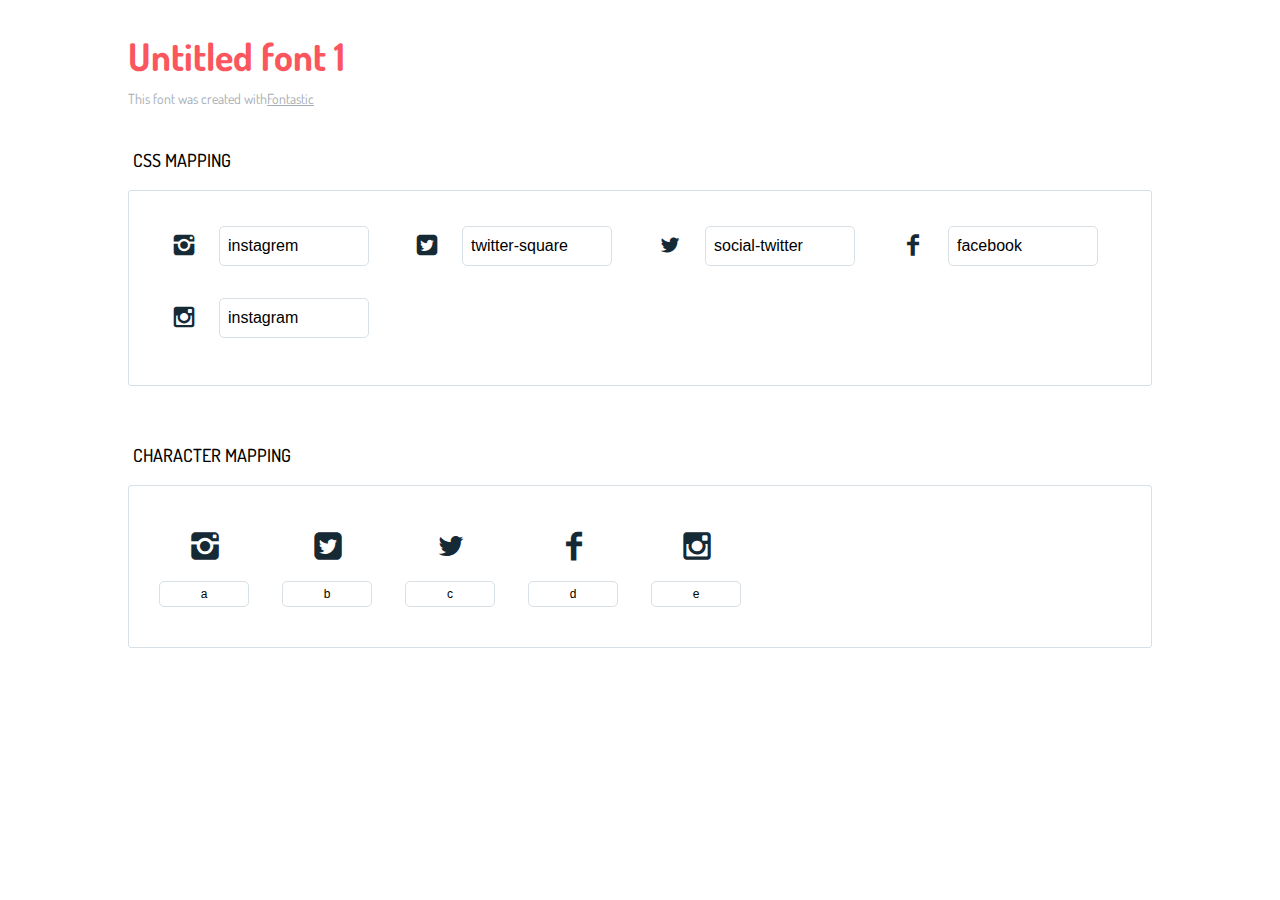
<file: icons-reference.html>
<!DOCTYPE html>
<html lang="en">
  <head>
    <meta charset="utf-8">
    <meta http-equiv="X-UA-Compatible" content="IE=edge,chrome=1">
    <meta name="viewport" content="width=device-width,initial-scale=1">
    <title>Font Reference - Untitled font 1</title>
    <link href="http://fonts.googleapis.com/css?family=Dosis:400,500,700" rel="stylesheet" type="text/css">
    <link rel="stylesheet" href="styles.css">
    <style type="text/css">html,body,div,span,applet,object,iframe,h1,h2,h3,h4,h5,h6,p,blockquote,pre,a,abbr,acronym,address,big,cite,code,del,dfn,em,img,ins,kbd,q,s,samp,small,strike,strong,sub,sup,tt,var,dl,dt,dd,ol,ul,li,fieldset,form,label,legend,table,caption,tbody,tfoot,thead,tr,th,td{margin:0;padding:0;border:0;outline:0;font-weight:inherit;font-style:inherit;font-family:inherit;font-size:100%;vertical-align:baseline}body{line-height:1;color:#000;background:#fff}ol,ul{list-style:none}table{border-collapse:separate;border-spacing:0;vertical-align:middle}caption,th,td{text-align:left;font-weight:normal;vertical-align:middle}a img{border:none}*{-webkit-box-sizing:border-box;-moz-box-sizing:border-box;box-sizing:border-box}body{font-family:'Dosis','Tahoma',sans-serif}.container{margin:15px auto;width:80%}h1{margin:40px 0 20px;font-weight:700;font-size:38px;line-height:32px;color:#fb565e}h2{font-size:18px;padding:0 0 21px 5px;margin:45px 0 0 0;text-transform:uppercase;font-weight:500}.small{font-size:14px;color:#a5adb4;}.small a{color:#a5adb4;}.small a:hover{color:#fb565e}.glyphs.character-mapping{margin:0 0 20px 0;padding:20px 0 20px 30px;color:rgba(0,0,0,0.5);border:1px solid #d8e0e5;-webkit-border-radius:3px;border-radius:3px;}.glyphs.character-mapping li{margin:0 30px 20px 0;display:inline-block;width:90px}.glyphs.character-mapping .icon{margin:10px 0 10px 15px;padding:15px;position:relative;width:55px;height:55px;color:#162a36 !important;overflow:hidden;-webkit-border-radius:3px;border-radius:3px;font-size:32px;}.glyphs.character-mapping .icon svg{fill:#000}.glyphs.character-mapping input{margin:0;padding:5px 0;line-height:12px;font-size:12px;display:block;width:100%;border:1px solid #d8e0e5;-webkit-border-radius:5px;border-radius:5px;text-align:center;outline:0;}.glyphs.character-mapping input:focus{border:1px solid #fbde4a;-webkit-box-shadow:inset 0 0 3px #fbde4a;box-shadow:inset 0 0 3px #fbde4a}.glyphs.character-mapping input:hover{-webkit-box-shadow:inset 0 0 3px #fbde4a;box-shadow:inset 0 0 3px #fbde4a}.glyphs.css-mapping{margin:0 0 60px 0;padding:30px 0 20px 30px;color:rgba(0,0,0,0.5);border:1px solid #d8e0e5;-webkit-border-radius:3px;border-radius:3px;}.glyphs.css-mapping li{margin:0 30px 20px 0;padding:0;display:inline-block;overflow:hidden}.glyphs.css-mapping .icon{margin:0;margin-right:10px;padding:13px;height:50px;width:50px;color:#162a36 !important;overflow:hidden;float:left;font-size:24px}.glyphs.css-mapping input{margin:0;margin-top:5px;padding:8px;line-height:16px;font-size:16px;display:block;width:150px;height:40px;border:1px solid #d8e0e5;-webkit-border-radius:5px;border-radius:5px;background:#fff;outline:0;float:right;}.glyphs.css-mapping input:focus{border:1px solid #fbde4a;-webkit-box-shadow:inset 0 0 3px #fbde4a;box-shadow:inset 0 0 3px #fbde4a}.glyphs.css-mapping input:hover{-webkit-box-shadow:inset 0 0 3px #fbde4a;box-shadow:inset 0 0 3px #fbde4a}</style>
  </head>
  <body>
    <div class="container">
      <h1>Untitled font 1</h1>
      <p class="small">This font was created with<a href="http://fontastic.me/">Fontastic</a></p>
      <h2>CSS mapping</h2>
      <ul class="glyphs css-mapping">
        <li>
          <div class="icon icon-instagrem"></div>
          <input type="text" readonly="readonly" value="instagrem">
        </li>
        <li>
          <div class="icon icon-twitter-square"></div>
          <input type="text" readonly="readonly" value="twitter-square">
        </li>
        <li>
          <div class="icon icon-social-twitter"></div>
          <input type="text" readonly="readonly" value="social-twitter">
        </li>
        <li>
          <div class="icon icon-facebook"></div>
          <input type="text" readonly="readonly" value="facebook">
        </li>
        <li>
          <div class="icon icon-instagram"></div>
          <input type="text" readonly="readonly" value="instagram">
        </li>
      </ul>
      <h2>Character mapping</h2>
      <ul class="glyphs character-mapping">
        <li>
          <div data-icon="a" class="icon"></div>
          <input type="text" readonly="readonly" value="a">
        </li>
        <li>
          <div data-icon="b" class="icon"></div>
          <input type="text" readonly="readonly" value="b">
        </li>
        <li>
          <div data-icon="c" class="icon"></div>
          <input type="text" readonly="readonly" value="c">
        </li>
        <li>
          <div data-icon="d" class="icon"></div>
          <input type="text" readonly="readonly" value="d">
        </li>
        <li>
          <div data-icon="e" class="icon"></div>
          <input type="text" readonly="readonly" value="e">
        </li>
      </ul>
    </div>
    <script>(function() {
  var glyphs, i, len, ref;

  ref = document.getElementsByClassName('glyphs');
  for (i = 0, len = ref.length; i < len; i++) {
    glyphs = ref[i];
    glyphs.addEventListener('click', function(event) {
      if (event.target.tagName === 'INPUT') {
        return event.target.select();
      }
    });
  }

}).call(this);

    </script>
  </body>
</html>
</file>
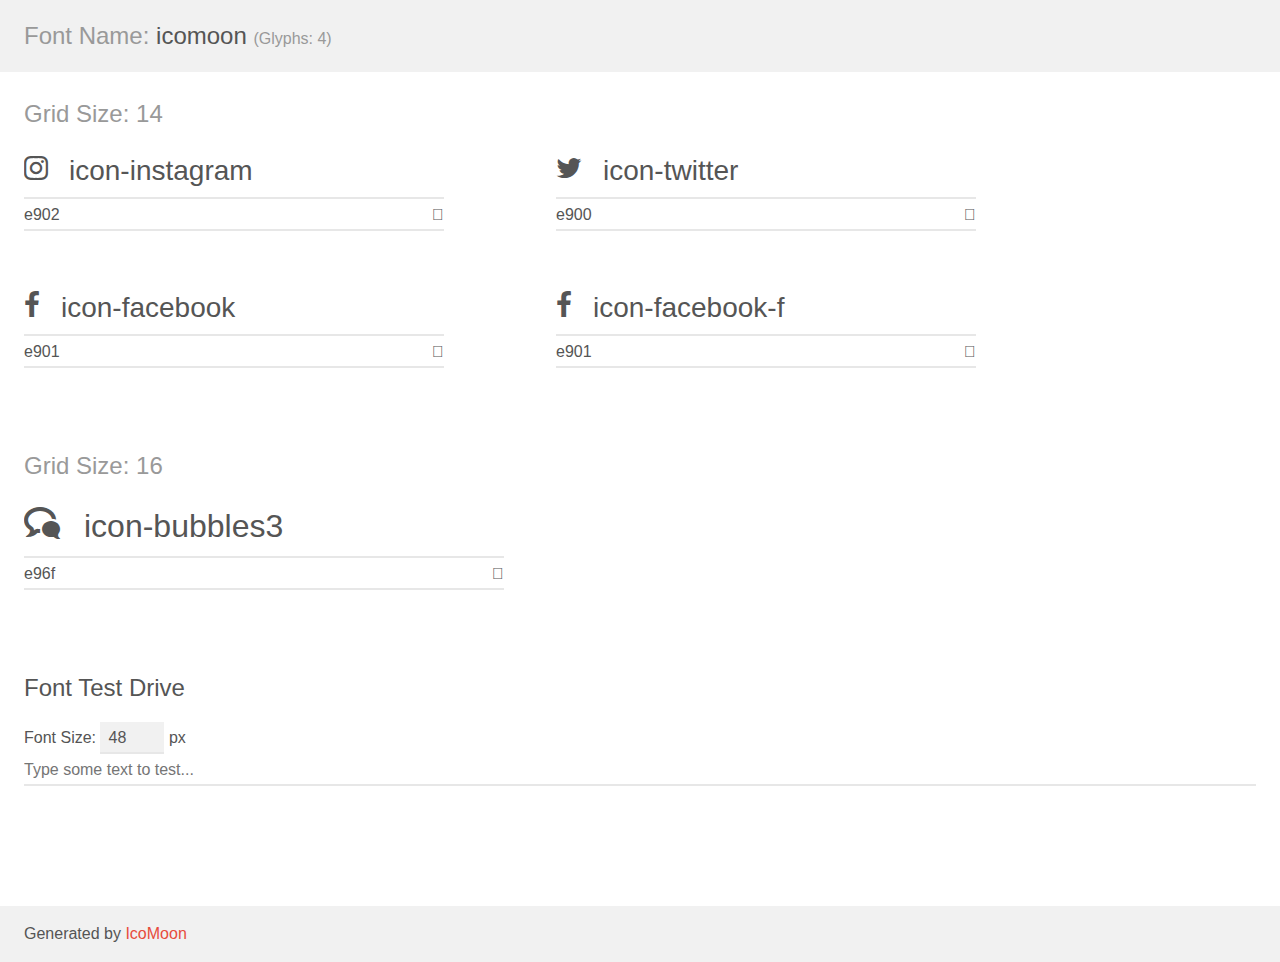
<file: fonts/demo.html>
<!doctype html>
<html>
<head>
    <meta charset="utf-8">
    <title>IcoMoon Demo</title>
    <meta name="description" content="An Icon Font Generated By IcoMoon.io">
    <meta name="viewport" content="width=device-width, initial-scale=1">
    <link rel="stylesheet" href="demo-files/demo.css">
    <link rel="stylesheet" href="style.css"></head>
<body>
    <div class="bgc1 clearfix">
        <h1 class="mhmm mvm"><span class="fgc1">Font Name:</span> icomoon <small class="fgc1">(Glyphs:&nbsp;4)</small></h1>
    </div>
    <div class="clearfix mhl ptl">
        <h1 class="mvm mtn fgc1">Grid Size: 14</h1>
        <div class="glyph fs1">
            <div class="clearfix bshadow0 pbs">
                <span class="icon-instagram">
                
                </span>
                <span class="mls"> icon-instagram</span>
            </div>
            <fieldset class="fs0 size1of1 clearfix hidden-false">
                <input type="text" readonly value="e902" class="unit size1of2" />
                <input type="text" maxlength="1" readonly value="&#xe902;" class="unitRight size1of2 talign-right" />
            </fieldset>
            <div class="fs0 bshadow0 clearfix hidden-true">
                <span class="unit pvs fgc1">liga: </span>
                <input type="text" readonly value="" class="liga unitRight" />
            </div>
        </div>
        <div class="glyph fs1">
            <div class="clearfix bshadow0 pbs">
                <span class="icon-twitter">
                
                </span>
                <span class="mls"> icon-twitter</span>
            </div>
            <fieldset class="fs0 size1of1 clearfix hidden-false">
                <input type="text" readonly value="e900" class="unit size1of2" />
                <input type="text" maxlength="1" readonly value="&#xe900;" class="unitRight size1of2 talign-right" />
            </fieldset>
            <div class="fs0 bshadow0 clearfix hidden-true">
                <span class="unit pvs fgc1">liga: </span>
                <input type="text" readonly value="" class="liga unitRight" />
            </div>
        </div>
        <div class="glyph fs1">
            <div class="clearfix bshadow0 pbs">
                <span class="icon-facebook">
                
                </span>
                <span class="mls"> icon-facebook</span>
            </div>
            <fieldset class="fs0 size1of1 clearfix hidden-false">
                <input type="text" readonly value="e901" class="unit size1of2" />
                <input type="text" maxlength="1" readonly value="&#xe901;" class="unitRight size1of2 talign-right" />
            </fieldset>
            <div class="fs0 bshadow0 clearfix hidden-true">
                <span class="unit pvs fgc1">liga: </span>
                <input type="text" readonly value="" class="liga unitRight" />
            </div>
        </div>
        <div class="glyph fs1">
            <div class="clearfix bshadow0 pbs">
                <span class="icon-facebook-f">
                
                </span>
                <span class="mls"> icon-facebook-f</span>
            </div>
            <fieldset class="fs0 size1of1 clearfix hidden-false">
                <input type="text" readonly value="e901" class="unit size1of2" />
                <input type="text" maxlength="1" readonly value="&#xe901;" class="unitRight size1of2 talign-right" />
            </fieldset>
            <div class="fs0 bshadow0 clearfix hidden-true">
                <span class="unit pvs fgc1">liga: </span>
                <input type="text" readonly value="" class="liga unitRight" />
            </div>
        </div>
    </div>
    <div class="clearfix mhl ptl">
        <h1 class="mvm mtn fgc1">Grid Size: 16</h1>
        <div class="glyph fs2">
            <div class="clearfix bshadow0 pbs">
                <span class="icon-bubbles3">
                
                </span>
                <span class="mls"> icon-bubbles3</span>
            </div>
            <fieldset class="fs0 size1of1 clearfix hidden-false">
                <input type="text" readonly value="e96f" class="unit size1of2" />
                <input type="text" maxlength="1" readonly value="&#xe96f;" class="unitRight size1of2 talign-right" />
            </fieldset>
            <div class="fs0 bshadow0 clearfix hidden-true">
                <span class="unit pvs fgc1">liga: </span>
                <input type="text" readonly value="bubbles3, comments3" class="liga unitRight" />
            </div>
        </div>
    </div>

    <!--[if gt IE 8]><!-->
    <div class="mhl clearfix mbl">
        <h1>Font Test Drive</h1>
        <label>
            Font Size: <input id="fontSize" type="number" class="textbox0 mbm"
            min="8" value="48" />
            px
        </label>
        <input id="testText" type="text" class="phl size1of1 mvl"
        placeholder="Type some text to test..." value=""/>
        <div id="testDrive" class="icon-">&nbsp;
        </div>
    </div>
    <!--<![endif]-->
    <div class="bgc1 clearfix">
        <p class="mhl">Generated by <a href="https://icomoon.io/app">IcoMoon</a></p>
    </div>

    <script src="demo-files/demo.js"></script>
</body>
</html>
</file>
<file: styles.css>
@charset "UTF-8";

@font-face {
  font-family: "untitled-font-1";
  src:url("fonts/untitled-font-1.eot");
  src:url("fonts/untitled-font-1.eot?#iefix") format("embedded-opentype"),
    url("fonts/untitled-font-1.woff") format("woff"),
    url("fonts/untitled-font-1.ttf") format("truetype"),
    url("fonts/untitled-font-1.svg#untitled-font-1") format("svg");
  font-weight: normal;
  font-style: normal;

}

[data-icon]:before {
  font-family: "untitled-font-1" !important;
  content: attr(data-icon);
  font-style: normal !important;
  font-weight: normal !important;
  font-variant: normal !important;
  text-transform: none !important;
  speak: none;
  line-height: 1;
  -webkit-font-smoothing: antialiased;
  -moz-osx-font-smoothing: grayscale;
}

[class^="icon-"]:before,
[class*=" icon-"]:before {
  font-family: "untitled-font-1" !important;
  font-style: normal !important;
  font-weight: normal !important;
  font-variant: normal !important;
  text-transform: none !important;
  speak: none;
  line-height: 1;
  -webkit-font-smoothing: antialiased;
  -moz-osx-font-smoothing: grayscale;
}

.icon-instagrem:before {
  content: "\61";
}
.icon-twitter-square:before {
  content: "\62";
}
.icon-social-twitter:before {
  content: "\63";
}
.icon-facebook:before {
  content: "\64";
}
.icon-instagram:before {
  content: "\65";
}
</file>
<file: fonts/demo-files/demo.css>
body {
  padding: 0;
  margin: 0;
  font-family: sans-serif;
  font-size: 1em;
  line-height: 1.5;
  color: #555;
  background: #fff;
}
h1 {
  font-size: 1.5em;
  font-weight: normal;
}
small {
  font-size: .66666667em;
}
a {
  color: #e74c3c;
  text-decoration: none;
}
a:hover, a:focus {
  box-shadow: 0 1px #e74c3c;
}
.bshadow0, input {
  box-shadow: inset 0 -2px #e7e7e7;
}
input:hover {
  box-shadow: inset 0 -2px #ccc;
}
input, fieldset {
  font-family: sans-serif;
  font-size: 1em;
  margin: 0;
  padding: 0;
  border: 0;
}
input {
  color: inherit;
  line-height: 1.5;
  height: 1.5em;
  padding: .25em 0;
}
input:focus {
  outline: none;
  box-shadow: inset 0 -2px #449fdb;
}
.glyph {
  font-size: 16px;
  width: 15em;
  padding-bottom: 1em;
  margin-right: 4em;
  margin-bottom: 1em;
  float: left;
  overflow: hidden;
}
.liga {
  width: 80%;
  width: calc(100% - 2.5em);
}
.talign-right {
  text-align: right;
}
.talign-center {
  text-align: center;
}
.bgc1 {
  background: #f1f1f1;
}
.fgc1 {
  color: #999;
}
.fgc0 {
  color: #000;
}
p {
  margin-top: 1em;
  margin-bottom: 1em;
}
.mvm {
  margin-top: .75em;
  margin-bottom: .75em;
}
.mtn {
  margin-top: 0;
}
.mtl, .mal {
  margin-top: 1.5em;
}
.mbl, .mal {
  margin-bottom: 1.5em;
}
.mal, .mhl {
  margin-left: 1.5em;
  margin-right: 1.5em;
}
.mhmm {
  margin-left: 1em;
  margin-right: 1em;
}
.mls {
  margin-left: .25em;
}
.ptl {
  padding-top: 1.5em;
}
.pbs, .pvs {
  padding-bottom: .25em;
}
.pvs, .pts {
  padding-top: .25em;
}
.unit {
  float: left;
}
.unitRight {
  float: right;
}
.size1of2 {
  width: 50%;
}
.size1of1 {
  width: 100%;
}
.clearfix:before, .clearfix:after {
  content: " ";
  display: table;
}
.clearfix:after {
  clear: both;
}
.hidden-true {
  display: none;
}
.textbox0 {
  width: 3em;
  background: #f1f1f1;
  padding: .25em .5em;
  line-height: 1.5;
  height: 1.5em;
}
#testDrive {
  display: block;
  padding-top: 24px;
  line-height: 1.5;
}
.fs0 {
  font-size: 16px;
}
.fs1 {
  font-size: 28px;
}
.fs2 {
  font-size: 32px;
}
</file>
<file: fonts/style.css>
@font-face {
  font-family: 'icomoon';
  src:  url('fonts/icomoon.eot?lh2ax4');
  src:  url('fonts/icomoon.eot?lh2ax4#iefix') format('embedded-opentype'),
    url('fonts/icomoon.ttf?lh2ax4') format('truetype'),
    url('fonts/icomoon.woff?lh2ax4') format('woff'),
    url('fonts/icomoon.svg?lh2ax4#icomoon') format('svg');
  font-weight: normal;
  font-style: normal;
}

[class^="icon-"], [class*=" icon-"] {
  /* use !important to prevent issues with browser extensions that change fonts */
  font-family: 'icomoon' !important;
  speak: none;
  font-style: normal;
  font-weight: normal;
  font-variant: normal;
  text-transform: none;
  line-height: 1;

  /* Better Font Rendering =========== */
  -webkit-font-smoothing: antialiased;
  -moz-osx-font-smoothing: grayscale;
}

.icon-instagram:before {
  content: "\e902";
}
.icon-twitter:before {
  content: "\e900";
}
.icon-facebook:before {
  content: "\e901";
}
.icon-facebook-f:before {
  content: "\e901";
}
.icon-bubbles3:before {
  content: "\e96f";
}
</file>
